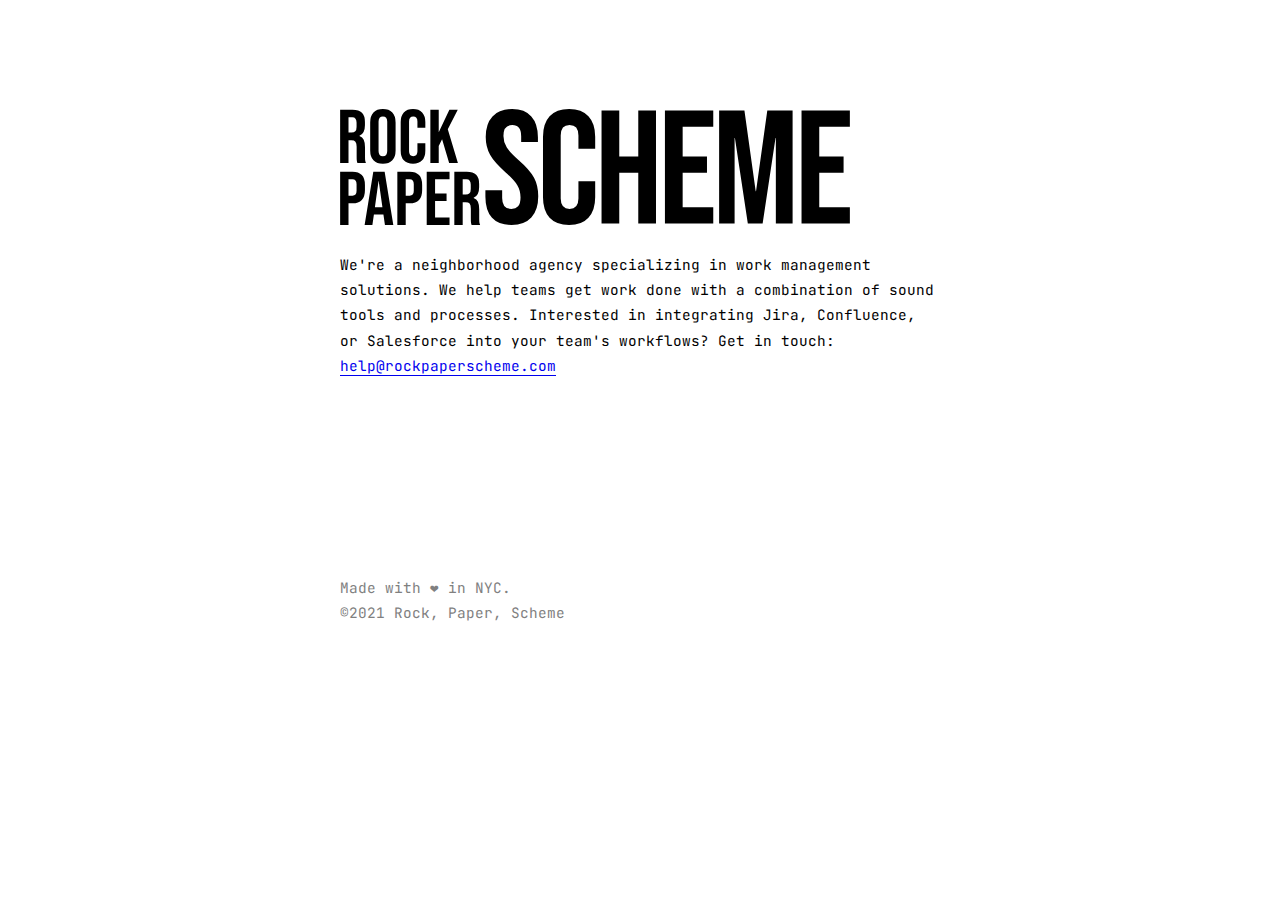
<file: en-us/index.html>
<!doctype html>

<html lang="en">
  <head>
    <meta charset="utf-8">
    <meta http-equiv=”content-language” content=”en-us”/>
    <link rel=“canonical” href=“https://rockpaperscheme.com/” />
    <meta http-equiv="X-UA-Compatible" content="chrome=1">
    <meta name="keywords" content="business,consulting,marketing">
    <meta name="viewport" content="width=device-width, initial-scale=1">
    <meta name="author" content="Dave Liao" />
    <meta name="keywords" content="business,consultant" />
    <meta name="description" content="About Rock, Paper, Scheme" />
    <meta property="og:title" content="Rock, Paper, Scheme. | Work Management" />
    <meta property="og:url" content="https://rockpaperscheme.com" />
    <link rel="apple-touch-icon" sizes="180x180" href="../apple-touch-icon.png">
    <link rel="icon" type="image/png" sizes="32x32" href="../favicon-32x32.png">
    <link rel="icon" type="image/png" sizes="16x16" href="../favicon-16x16.png">
    <link rel="manifest" href="../site.webmanifest">
    <link rel="stylesheet" href="../styles.css">
    
    <title>Rock, Paper, Scheme | Work Management</title>    
    
    <!-- Global site tag (gtag.js) - Google Analytics -->
    <script async src="https://www.googletagmanager.com/gtag/js?id=G-8Z936KS68Z"></script>
    <script>
      window.dataLayer = window.dataLayer || [];
      function gtag(){dataLayer.push(arguments);}
      gtag('js', new Date());

      gtag('config', 'G-8Z936KS68Z');
    </script>
    
  </head>
  <body>
    <div>
      <br/>
      <br/>
      <br/>
      <br/>
      <object data="../logo.svg" width="85%"> </object>
    </div>
    <div class="description">
      We're a neighborhood agency specializing in work management solutions. We help teams get work done with a combination of sound tools and processes. Interested in integrating Jira, Confluence, or Salesforce into your team's workflows? Get in touch: <a href="mailto:help@rockpaperscheme.com">help@rockpaperscheme.com</a>
    </div>
    <div class="footer">
      <br/>
      <br/>
      <br/>
      <br/>
      <br/>
      <br/>
      <br/>Made with &#10084; in NYC.
      <br/>&copy2021 Rock, Paper, Scheme
    </div>
  </body>
</html>
</file>
<file: styles.css>
@import url('https://fonts.googleapis.com/css2?family=JetBrains+Mono:wght@100;300&display=swap');

a {
  -webkit-text-underline-position: under;
  -ms-text-underline-position: below;
  text-underline-position: under;
}

div {
  font-family: 'JetBrains Mono', monospace;
  font-weight: normal;
  font-size: 90%;
  display: block;
  line-height: 1.75;
  margin: auto;
  max-width: 600px;
  padding-left: 20px;
  padding-right: 20px;
  padding-bottom: 20px;
}

.description {
}

.footer {
  color: Grey;
}
</file>
